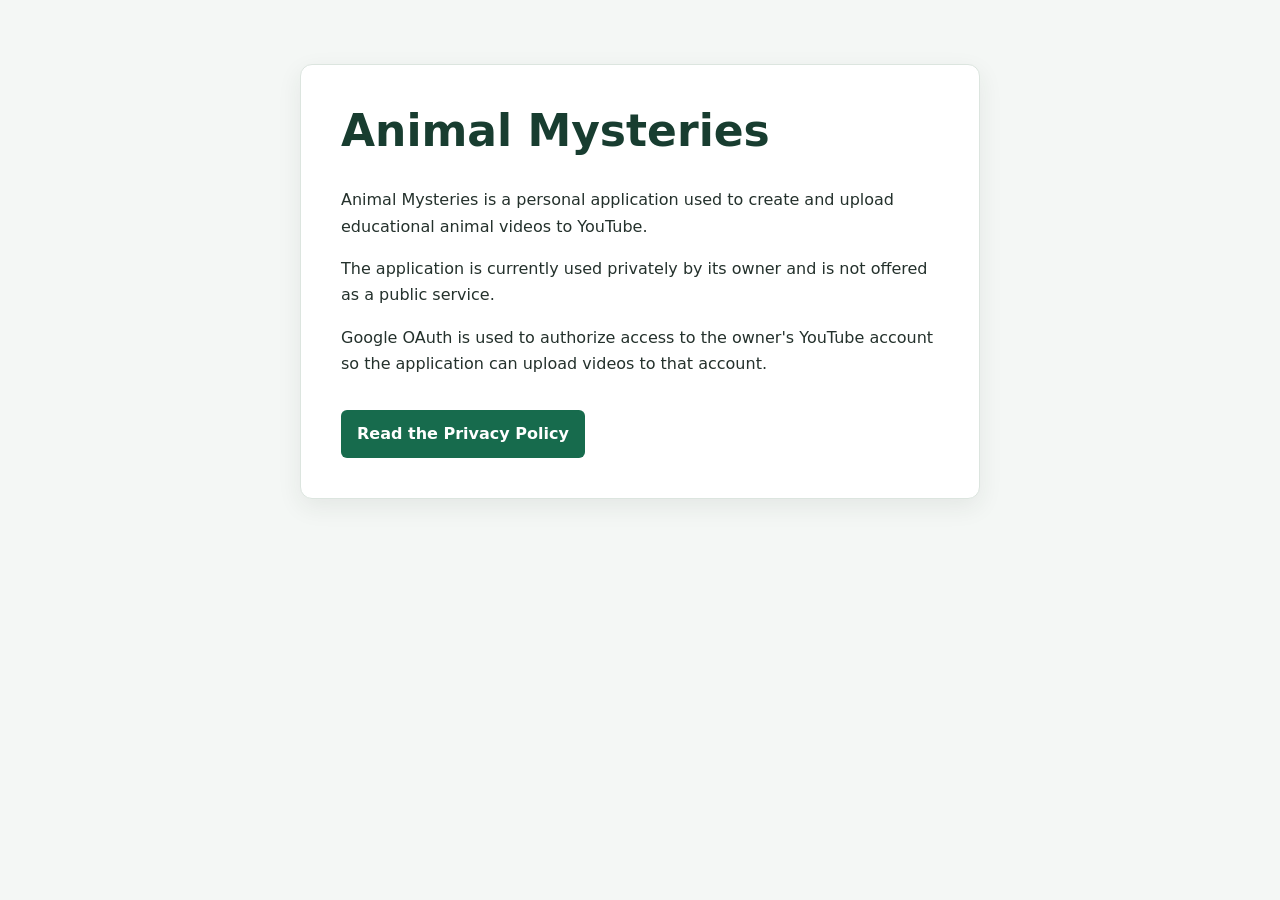
<file: index.html>
<!doctype html>
<html lang="en">
  <head>
    <meta charset="utf-8">
    <meta name="viewport" content="width=device-width, initial-scale=1">
    <title>Animal Mysteries</title>
    <meta
      name="description"
      content="Information about Animal Mysteries, a personal application for creating and uploading educational animal videos."
    >
    <link rel="stylesheet" href="style.css">
  </head>
  <body>
    <main>
      <h1>Animal Mysteries</h1>
      <p>
        Animal Mysteries is a personal application used to create and upload
        educational animal videos to YouTube.
      </p>
      <p>
        The application is currently used privately by its owner and is not
        offered as a public service.
      </p>
      <p>
        Google OAuth is used to authorize access to the owner's YouTube account
        so the application can upload videos to that account.
      </p>
      <nav aria-label="Legal">
        <a class="button" href="privacy/">Read the Privacy Policy</a>
      </nav>
    </main>
  </body>
</html>
</file>
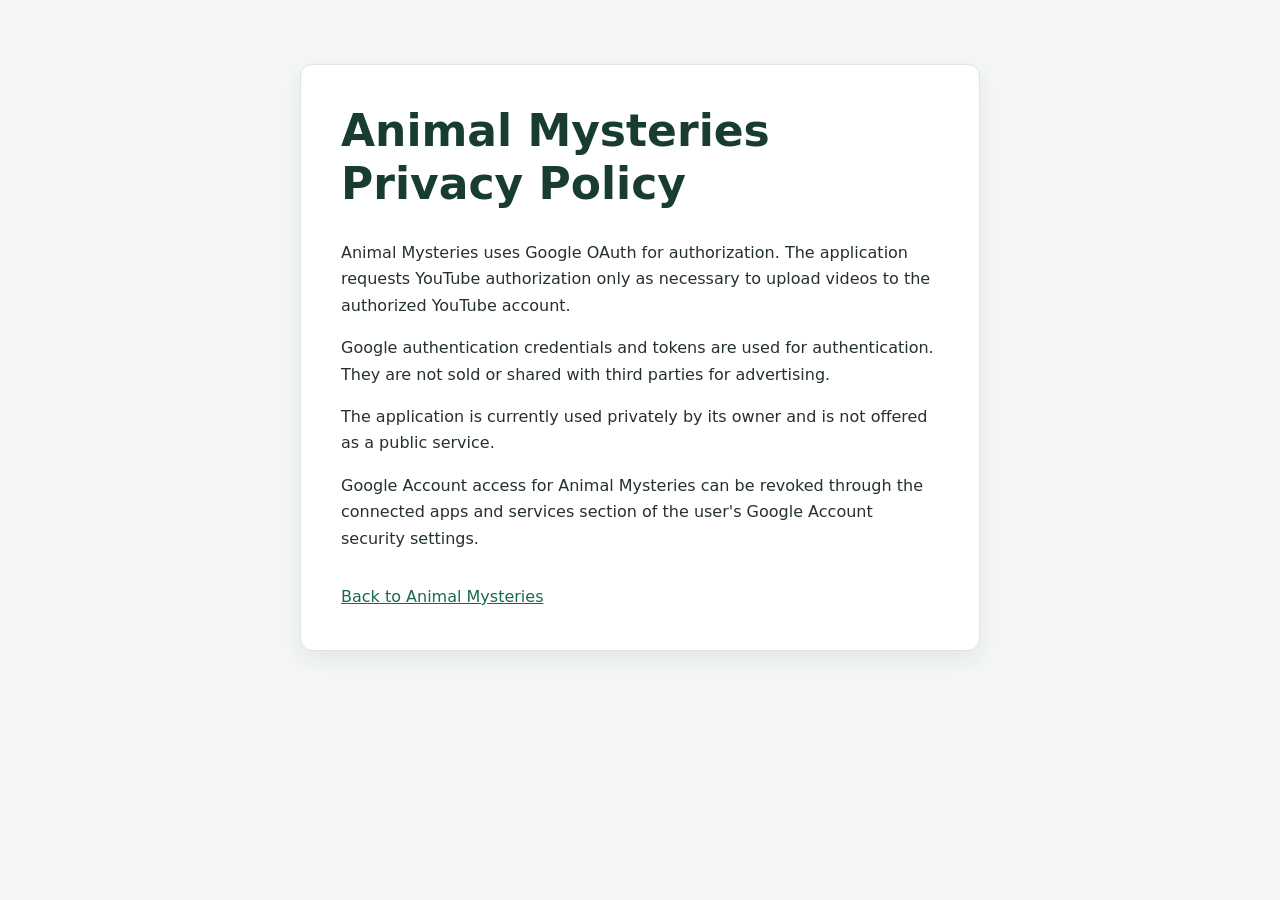
<file: privacy/index.html>
<!doctype html>
<html lang="en">
  <head>
    <meta charset="utf-8">
    <meta name="viewport" content="width=device-width, initial-scale=1">
    <title>Animal Mysteries Privacy Policy</title>
    <meta
      name="description"
      content="Privacy policy for the Animal Mysteries personal YouTube upload application."
    >
    <link rel="stylesheet" href="../style.css">
  </head>
  <body>
    <main>
      <h1>Animal Mysteries Privacy Policy</h1>
      <p>
        Animal Mysteries uses Google OAuth for authorization. The application
        requests YouTube authorization only as necessary to upload videos to
        the authorized YouTube account.
      </p>
      <p>
        Google authentication credentials and tokens are used for
        authentication. They are not sold or shared with third parties for
        advertising.
      </p>
      <p>
        The application is currently used privately by its owner and is not
        offered as a public service.
      </p>
      <p>
        Google Account access for Animal Mysteries can be revoked through the
        connected apps and services section of the user's Google Account
        security settings.
      </p>
      <nav aria-label="Site navigation">
        <a href="../">Back to Animal Mysteries</a>
      </nav>
    </main>
  </body>
</html>
</file>
<file: style.css>
:root {
  color-scheme: light;
  font-family: system-ui, -apple-system, BlinkMacSystemFont, "Segoe UI", sans-serif;
  color: #24312c;
  background: #f4f7f5;
}

* {
  box-sizing: border-box;
}

body {
  margin: 0;
  line-height: 1.65;
}

main {
  width: min(680px, calc(100% - 2rem));
  margin: 4rem auto;
  padding: 2.5rem;
  background: #fff;
  border: 1px solid #dce5df;
  border-radius: 12px;
  box-shadow: 0 8px 24px rgb(36 49 44 / 8%);
}

h1 {
  margin-top: 0;
  color: #183d30;
  font-size: clamp(2rem, 6vw, 2.75rem);
  line-height: 1.2;
}

a {
  color: #176b4d;
}

a:hover,
a:focus-visible {
  color: #0f4d37;
}

nav {
  margin-top: 2rem;
}

.button {
  display: inline-block;
  padding: 0.7rem 1rem;
  color: #fff;
  background: #176b4d;
  border-radius: 6px;
  text-decoration: none;
  font-weight: 600;
}

.button:hover,
.button:focus-visible {
  color: #fff;
  background: #0f4d37;
}

@media (max-width: 520px) {
  main {
    margin: 1rem auto;
    padding: 1.5rem;
  }
}
</file>
